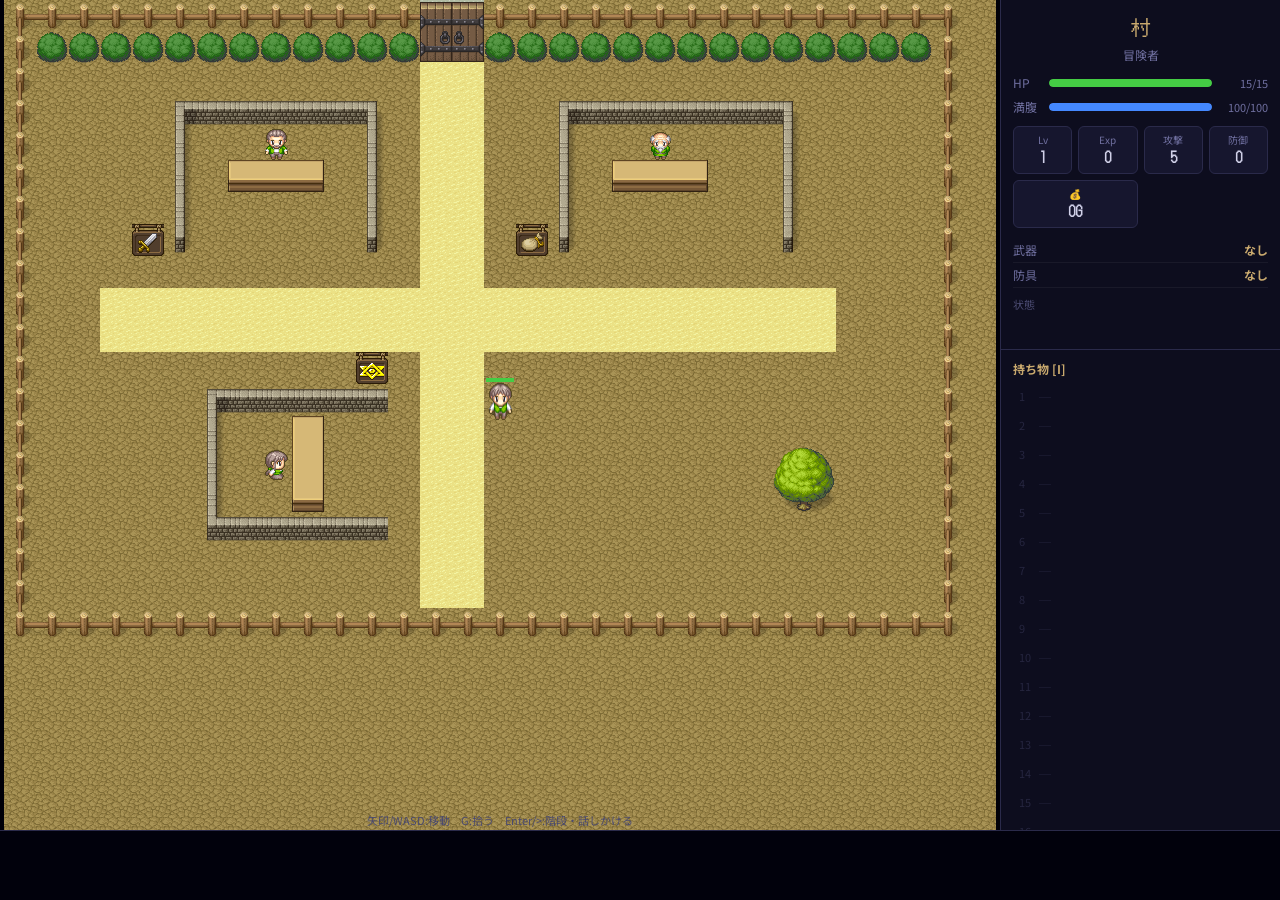
<file: index.html>
<!DOCTYPE html>
<html lang="ja">
<head>
  <meta charset="UTF-8" />
  <meta name="viewport" content="width=device-width, initial-scale=1.0" />
  <title>魂廟の迷宮 ─ ダンジョンローグライク</title>
  <meta name="description" content="風来のシレン風ターン制ダンジョンRPG。死を越えた加護システムと魂廟ガチャで育成するローグライク。" />
  <link rel="stylesheet" href="css/style.css" />
</head>
<body>
  <script type="module" src="js/main.js"></script>
</body>
</html>
</file>
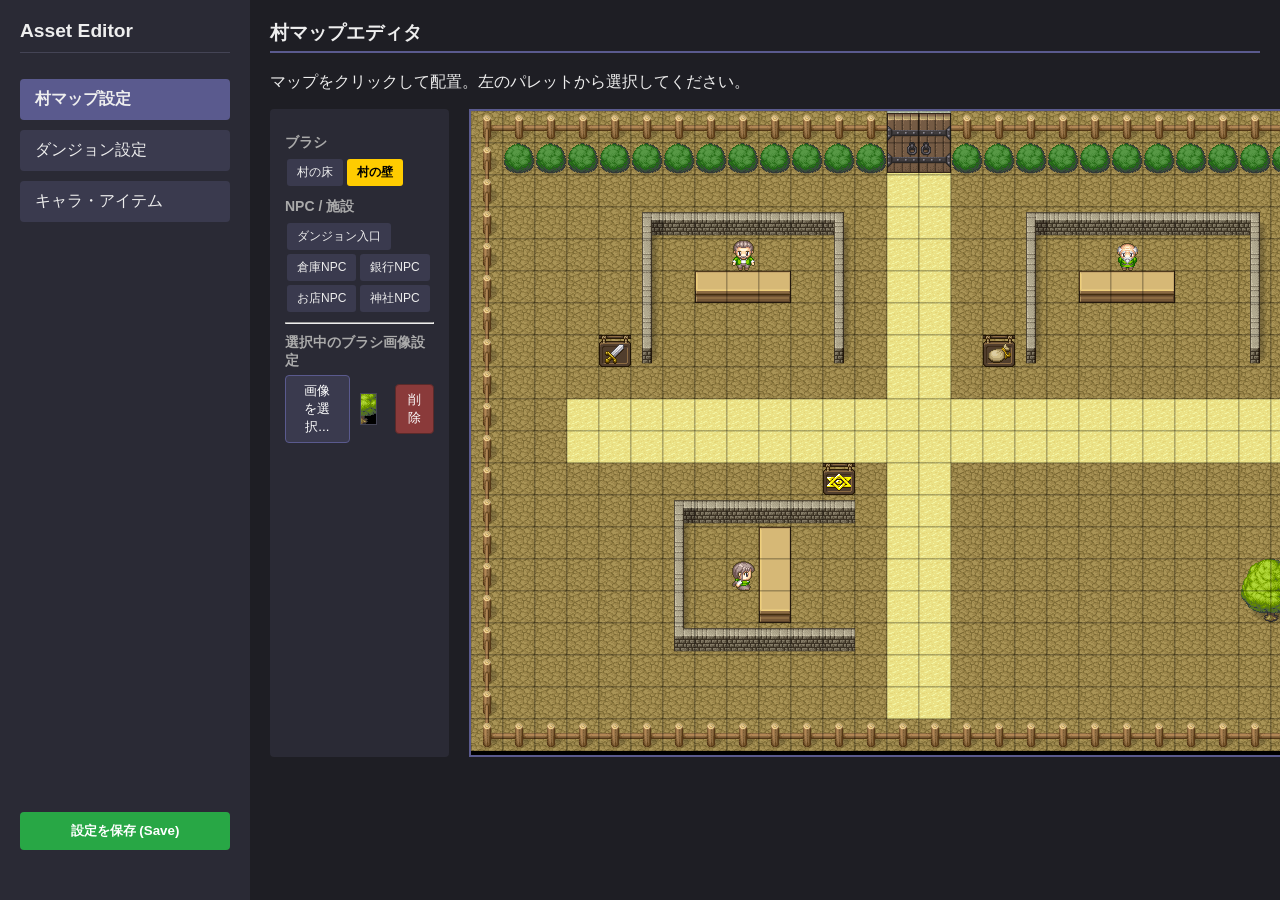
<file: editor.html>
<!DOCTYPE html>
<html lang="ja">
<head>
  <meta charset="UTF-8">
  <title>ローグライク アセットエディタ</title>
  <link rel="stylesheet" href="css/editor.css">
</head>
<body>
  <div class="editor-container">
    <div class="sidebar">
      <h2>Asset Editor</h2>
      <div class="tab-btn active" data-tab="village">村マップ設定</div>
      <div class="tab-btn" data-tab="dungeon">ダンジョン設定</div>
      <div class="tab-btn" data-tab="characters">キャラ・アイテム</div>
      <button id="btn-save" class="btn btn-save">設定を保存 (Save)</button>
      <div id="save-msg" class="save-msg"></div>
    </div>
    
    <div class="main-content">
      <!-- Village Editor -->
      <div id="tab-village" class="tab-content active">
        <h3>村マップエディタ</h3>
        <p>マップをクリックして配置。左のパレットから選択してください。</p>
        <div class="village-editor-layout">
          <div class="palette">
            <h4>ブラシ</h4>
            <div id="palette-items"></div>
            <h4>NPC / 施設</h4>
            <div id="palette-npcs"></div>
            <hr>
            <h4>選択中のブラシ画像設定</h4>
            <div>
              <div id="brush-img" class="asset-picker" data-kind="map"></div>
            </div>
          </div>
          <div class="canvas-wrap">
            <canvas id="village-canvas" width="960" height="640"></canvas>
          </div>
        </div>
      </div>

      <!-- Dungeon Editor -->
      <div id="tab-dungeon" class="tab-content">
        <h3>ダンジョン設定</h3>
        <p>自動生成されるダンジョンで使う画像を指定します。</p>
        <div class="form-grid">
          <label>床 (Floor)</label>
          <div id="dung-floor" class="asset-picker" data-kind="map"></div>
          <label>壁 (Wall)</label>
          <div id="dung-wall" class="asset-picker" data-kind="map"></div>
          <label>通路 (Corridor)</label>
          <div id="dung-corridor" class="asset-picker" data-kind="map"></div>
          <label>水 (Water)</label>
          <div id="dung-water" class="asset-picker" data-kind="map"></div>
          <label>階段 (Stairs)</label>
          <div id="dung-stairs" class="asset-picker" data-kind="map"></div>
          <label>扉 (Door)</label>
          <div id="dung-door" class="asset-picker" data-kind="map"></div>
          <label>罠 (Trap)</label>
          <div id="dung-trap" class="asset-picker" data-kind="map"></div>
        </div>
      </div>

      <!-- Characters & Items Editor -->
      <div id="tab-characters" class="tab-content">
        <h3>キャラクター・アイテム画像設定</h3>
        <div class="form-grid">
          <label>プレイヤー (Player)</label>
          <div id="char-player" class="asset-picker" data-kind="character"></div>
        </div>
        <hr>
        <h4>敵キャラクター</h4>
        <div id="enemy-list" class="form-grid"></div>
        <hr>
        <h4>アイテム</h4>
        <div id="item-list" class="form-grid"></div>
      </div>
    </div>
  </div>

  <!-- スプライトピッカー モーダル -->
  <div id="picker-modal" class="modal hidden">
    <div class="modal-content">
      <div class="modal-header">
        <h3>スプライトを選択</h3>
        <button id="btn-close-modal" class="btn-close">&times;</button>
      </div>
      <div class="modal-controls">
        <select id="modal-folder-select"><option value="">--フォルダ--</option></select>
        <select id="modal-img-select"><option value="">--画像--</option></select>
        <span class="picker-instruction" id="picker-inst">対象のマスをクリックしてください</span>
      </div>
      <div class="modal-canvas-wrap">
        <canvas id="picker-canvas"></canvas>
      </div>
    </div>
  </div>

  <!-- Type="module" so we can import constants -->
  <script type="module" src="js/editor.js"></script>
</body>
</html>
</file>
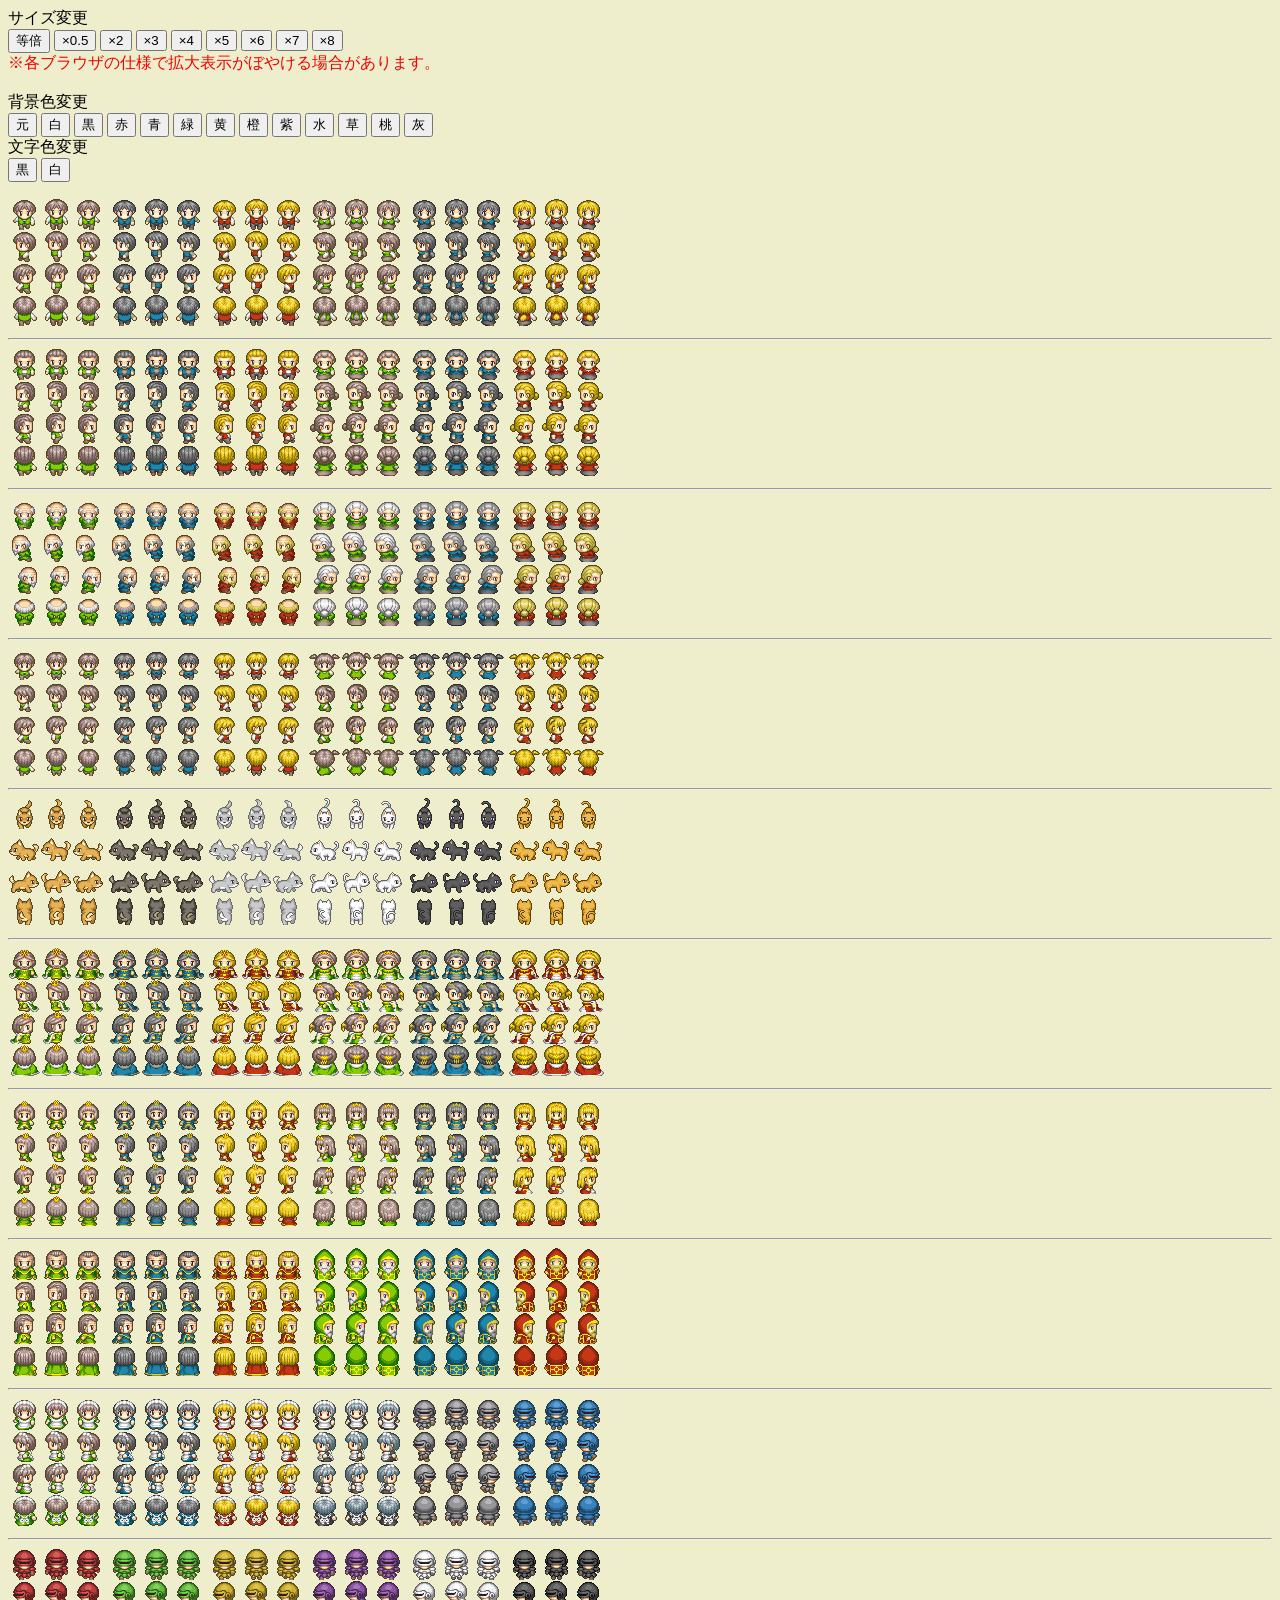
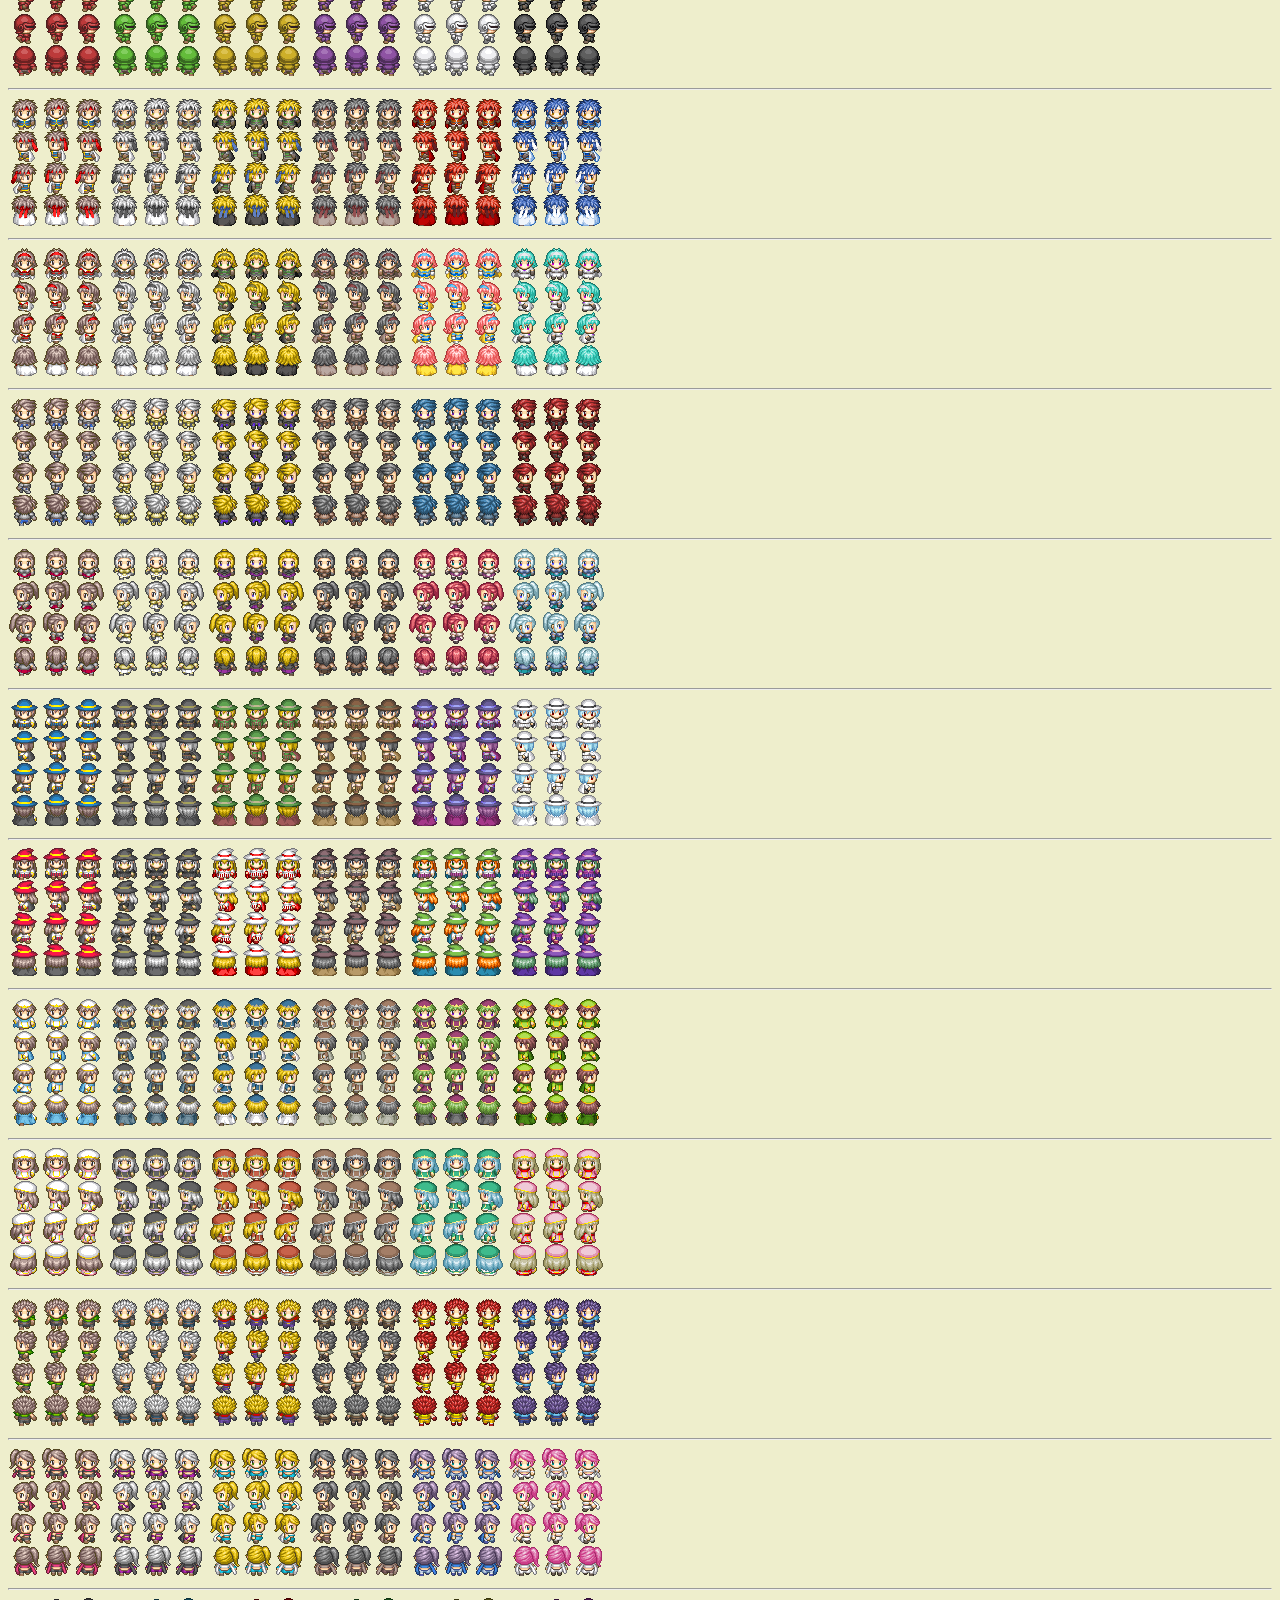
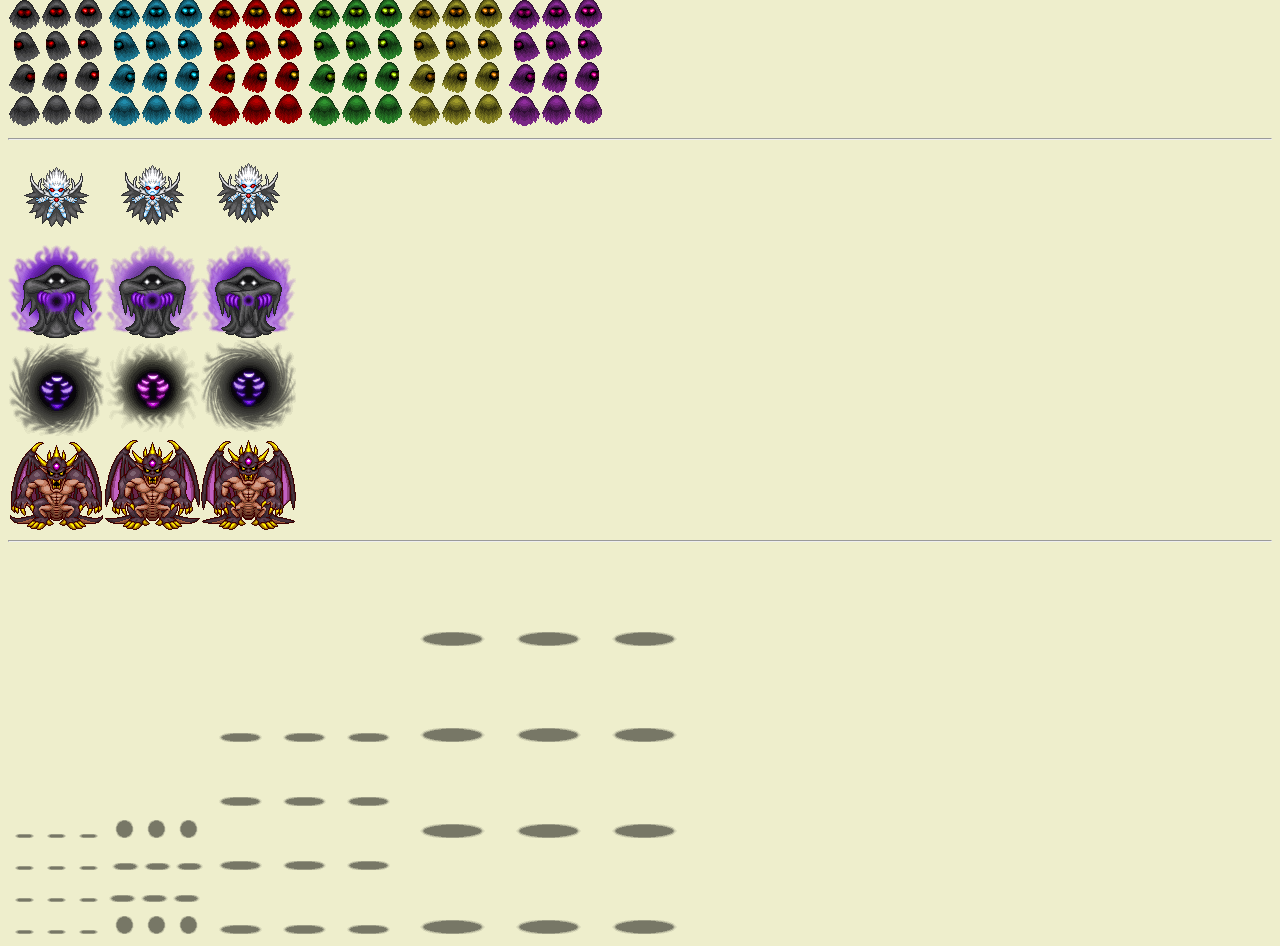
<file: assets/キャラチップ/image.html>
<html>
<head>
<meta http-equiv="Content-Type" content="text/html; charset=Shift_JIS">
<title>imagelist</title>
</head>
<body>
<body bgcolor="#EEEECC">
<form>
�T�C�Y�ύX<br />
<input type="button" value="���{" onclick="window.parent.document.body.style.zoom = 1;">
<input type="button" value="�~0.5" onclick="window.parent.document.body.style.zoom = 0.5;">
<input type="button" value="�~2" onclick="window.parent.document.body.style.zoom = 2;">
<input type="button" value="�~3" onclick="window.parent.document.body.style.zoom = 3;">
<input type="button" value="�~4" onclick="window.parent.document.body.style.zoom = 4;">
<input type="button" value="�~5" onclick="window.parent.document.body.style.zoom = 5;">
<input type="button" value="�~6" onclick="window.parent.document.body.style.zoom = 6;">
<input type="button" value="�~7" onclick="window.parent.document.body.style.zoom = 7;">
<input type="button" value="�~8" onclick="window.parent.document.body.style.zoom = 8;">
<br />
<font color="#fa0000">���e�u���E�U�̎d�l�Ŋg��\�����ڂ₯��ꍇ������܂��B</font><br />
<br />
�w�i�F�ύX<br />
<input type="button" value="��" onclick="document.bgColor = '#EEEECC';" />
<input type="button" value="��" onclick="document.bgColor = '#ffffff';" />
<input type="button" value="��" onclick="document.bgColor = '#000000';" />
<input type="button" value="��" onclick="document.bgColor = '#ee0000';" />
<input type="button" value="��" onclick="document.bgColor = '#0000ee';" />
<input type="button" value="��" onclick="document.bgColor = '#00aa00';" />
<input type="button" value="��" onclick="document.bgColor = '#fffe00';" />
<input type="button" value="��" onclick="document.bgColor = '#ff5500';" />
<input type="button" value="��" onclick="document.bgColor = '#aa00aa';" />
<input type="button" value="��" onclick="document.bgColor = '#77ccff';" />
<input type="button" value="��" onclick="document.bgColor = '#77cc33';" />
<input type="button" value="��" onclick="document.bgColor = '#ff88aa';" />
<input type="button" value="�D" onclick="document.bgColor = '#aaaaaa';" />
<br />
�����F�ύX<br />
<input type="button" value="��" onclick="document.fgColor = '#000000';" />
<input type="button" value="��" onclick="document.fgColor = '#ffffff';" />
</form>
<img src="pipo-charachip001.png" title="pipo-charachip001.png">
<img src="pipo-charachip001a.png" title="pipo-charachip001a.png">
<img src="pipo-charachip001b.png" title="pipo-charachip001b.png">
<img src="pipo-charachip002.png" title="pipo-charachip002.png">
<img src="pipo-charachip002a.png" title="pipo-charachip002a.png">
<img src="pipo-charachip002b.png" title="pipo-charachip002b.png"><br /><hr>
<img src="pipo-charachip003.png" title="pipo-charachip003.png">
<img src="pipo-charachip003a.png" title="pipo-charachip003a.png">
<img src="pipo-charachip003b.png" title="pipo-charachip003b.png">
<img src="pipo-charachip004.png" title="pipo-charachip004.png">
<img src="pipo-charachip004a.png" title="pipo-charachip004a.png">
<img src="pipo-charachip004b.png" title="pipo-charachip004b.png"><br /><hr>
<img src="pipo-charachip005.png" title="pipo-charachip005.png">
<img src="pipo-charachip005a.png" title="pipo-charachip005a.png">
<img src="pipo-charachip005b.png" title="pipo-charachip005b.png">
<img src="pipo-charachip006.png" title="pipo-charachip006.png">
<img src="pipo-charachip006a.png" title="pipo-charachip006a.png">
<img src="pipo-charachip006b.png" title="pipo-charachip006b.png"><br /><hr>
<img src="pipo-charachip007.png" title="pipo-charachip007.png">
<img src="pipo-charachip007a.png" title="pipo-charachip007a.png">
<img src="pipo-charachip007b.png" title="pipo-charachip007b.png">
<img src="pipo-charachip008.png" title="pipo-charachip008.png">
<img src="pipo-charachip008a.png" title="pipo-charachip008a.png">
<img src="pipo-charachip008b.png" title="pipo-charachip008b.png"><br /><hr>
<img src="pipo-charachip009.png" title="pipo-charachip009.png">
<img src="pipo-charachip009a.png" title="pipo-charachip009a.png">
<img src="pipo-charachip009b.png" title="pipo-charachip009b.png">
<img src="pipo-charachip010.png" title="pipo-charachip010.png">
<img src="pipo-charachip010a.png" title="pipo-charachip010a.png">
<img src="pipo-charachip010b.png" title="pipo-charachip010b.png"><br /><hr>
<img src="pipo-charachip011.png" title="pipo-charachip011.png">
<img src="pipo-charachip011a.png" title="pipo-charachip011a.png">
<img src="pipo-charachip011b.png" title="pipo-charachip011b.png">
<img src="pipo-charachip012.png" title="pipo-charachip012.png">
<img src="pipo-charachip012a.png" title="pipo-charachip012a.png">
<img src="pipo-charachip012b.png" title="pipo-charachip012b.png"><br /><hr>
<img src="pipo-charachip013.png" title="pipo-charachip013.png">
<img src="pipo-charachip013a.png" title="pipo-charachip013a.png">
<img src="pipo-charachip013b.png" title="pipo-charachip013b.png">
<img src="pipo-charachip014.png" title="pipo-charachip014.png">
<img src="pipo-charachip014a.png" title="pipo-charachip014a.png">
<img src="pipo-charachip014b.png" title="pipo-charachip014b.png"><br /><hr>
<img src="pipo-charachip015.png" title="pipo-charachip015.png">
<img src="pipo-charachip015a.png" title="pipo-charachip015a.png">
<img src="pipo-charachip015b.png" title="pipo-charachip015b.png">
<img src="pipo-charachip016.png" title="pipo-charachip016.png">
<img src="pipo-charachip016a.png" title="pipo-charachip016a.png">
<img src="pipo-charachip016b.png" title="pipo-charachip016b.png"><br /><hr>
<img src="pipo-charachip017.png" title="pipo-charachip017.png">
<img src="pipo-charachip017a.png" title="pipo-charachip017a.png">
<img src="pipo-charachip017b.png" title="pipo-charachip017b.png">
<img src="pipo-charachip017c.png" title="pipo-charachip017c.png">
<img src="pipo-charachip018.png" title="pipo-charachip018.png">
<img src="pipo-charachip018a.png" title="pipo-charachip018a.png"><br /><hr>
<img src="pipo-charachip018b.png" title="pipo-charachip018b.png">
<img src="pipo-charachip018c.png" title="pipo-charachip018c.png">
<img src="pipo-charachip018d.png" title="pipo-charachip018d.png">
<img src="pipo-charachip018e.png" title="pipo-charachip018e.png">
<img src="pipo-charachip018f.png" title="pipo-charachip018f.png">
<img src="pipo-charachip018g.png" title="pipo-charachip018g.png"><br /><hr>
<img src="pipo-charachip021.png" title="pipo-charachip021.png">
<img src="pipo-charachip021a.png" title="pipo-charachip021a.png">
<img src="pipo-charachip021b.png" title="pipo-charachip021b.png">
<img src="pipo-charachip021c.png" title="pipo-charachip021c.png">
<img src="pipo-charachip021d.png" title="pipo-charachip021d.png">
<img src="pipo-charachip021e.png" title="pipo-charachip021e.png"><br /><hr>
<img src="pipo-charachip022.png" title="pipo-charachip022.png">
<img src="pipo-charachip022a.png" title="pipo-charachip022a.png">
<img src="pipo-charachip022b.png" title="pipo-charachip022b.png">
<img src="pipo-charachip022c.png" title="pipo-charachip022c.png">
<img src="pipo-charachip022d.png" title="pipo-charachip022d.png">
<img src="pipo-charachip022e.png" title="pipo-charachip022e.png"><br /><hr>
<img src="pipo-charachip023.png" title="pipo-charachip023.png">
<img src="pipo-charachip023a.png" title="pipo-charachip023a.png">
<img src="pipo-charachip023b.png" title="pipo-charachip023b.png">
<img src="pipo-charachip023c.png" title="pipo-charachip023c.png">
<img src="pipo-charachip023d.png" title="pipo-charachip023d.png">
<img src="pipo-charachip023e.png" title="pipo-charachip023e.png"><br /><hr>
<img src="pipo-charachip024.png" title="pipo-charachip024.png">
<img src="pipo-charachip024a.png" title="pipo-charachip024a.png">
<img src="pipo-charachip024b.png" title="pipo-charachip024b.png">
<img src="pipo-charachip024c.png" title="pipo-charachip024c.png">
<img src="pipo-charachip024d.png" title="pipo-charachip024d.png">
<img src="pipo-charachip024e.png" title="pipo-charachip024e.png"><br /><hr>
<img src="pipo-charachip025.png" title="pipo-charachip025.png">
<img src="pipo-charachip025a.png" title="pipo-charachip025a.png">
<img src="pipo-charachip025b.png" title="pipo-charachip025b.png">
<img src="pipo-charachip025c.png" title="pipo-charachip025c.png">
<img src="pipo-charachip025d.png" title="pipo-charachip025d.png">
<img src="pipo-charachip025e.png" title="pipo-charachip025e.png"><br /><hr>
<img src="pipo-charachip026.png" title="pipo-charachip026.png">
<img src="pipo-charachip026a.png" title="pipo-charachip026a.png">
<img src="pipo-charachip026b.png" title="pipo-charachip026b.png">
<img src="pipo-charachip026c.png" title="pipo-charachip026c.png">
<img src="pipo-charachip026d.png" title="pipo-charachip026d.png">
<img src="pipo-charachip026e.png" title="pipo-charachip026e.png"><br /><hr>
<img src="pipo-charachip027.png" title="pipo-charachip027.png">
<img src="pipo-charachip027a.png" title="pipo-charachip027a.png">
<img src="pipo-charachip027b.png" title="pipo-charachip027b.png">
<img src="pipo-charachip027c.png" title="pipo-charachip027c.png">
<img src="pipo-charachip027d.png" title="pipo-charachip027d.png">
<img src="pipo-charachip027e.png" title="pipo-charachip027e.png"><br /><hr>
<img src="pipo-charachip028.png" title="pipo-charachip028.png">
<img src="pipo-charachip028a.png" title="pipo-charachip028a.png">
<img src="pipo-charachip028b.png" title="pipo-charachip028b.png">
<img src="pipo-charachip028c.png" title="pipo-charachip028c.png">
<img src="pipo-charachip028d.png" title="pipo-charachip028d.png">
<img src="pipo-charachip028e.png" title="pipo-charachip028e.png"><br /><hr>
<img src="pipo-charachip029.png" title="pipo-charachip029.png">
<img src="pipo-charachip029a.png" title="pipo-charachip029a.png">
<img src="pipo-charachip029b.png" title="pipo-charachip029b.png">
<img src="pipo-charachip029c.png" title="pipo-charachip029c.png">
<img src="pipo-charachip029d.png" title="pipo-charachip029d.png">
<img src="pipo-charachip029e.png" title="pipo-charachip029e.png"><br /><hr>
<img src="pipo-charachip030.png" title="pipo-charachip030.png">
<img src="pipo-charachip030a.png" title="pipo-charachip030a.png">
<img src="pipo-charachip030b.png" title="pipo-charachip030b.png">
<img src="pipo-charachip030c.png" title="pipo-charachip030c.png">
<img src="pipo-charachip030d.png" title="pipo-charachip030d.png">
<img src="pipo-charachip030e.png" title="pipo-charachip030e.png"><br /><hr>
<img src="pipo-charachip019.png" title="pipo-charachip019.png">
<img src="pipo-charachip019a.png" title="pipo-charachip019a.png">
<img src="pipo-charachip019b.png" title="pipo-charachip019b.png">
<img src="pipo-charachip019c.png" title="pipo-charachip019c.png">
<img src="pipo-charachip019d.png" title="pipo-charachip019d.png">
<img src="pipo-charachip019e.png" title="pipo-charachip019e.png"><br /><hr>
<img src="pipo-charachip020.png" title="pipo-charachip020.png"><br /><hr>
<img src="pipo-shadow001.png" title="pipo-shadow001.png">
<img src="pipo-shadow002.png" title="pipo-shadow002.png">
<img src="pipo-shadow003.png" title="pipo-shadow003.png">
<img src="pipo-shadow004.png" title="pipo-shadow004.png">
</body>
</html>
</file>
<file: css/style.css>
/* ============================================================
   style.css  ─  ダンジョンローグライク スタイル
   ============================================================ */

@import url('https://fonts.googleapis.com/css2?family=DotGothic16&family=Noto+Sans+JP:wght@300;400;700&display=swap');

/* ── リセット & 基本 ─────────────────────────────────── */
*, *::before, *::after { box-sizing: border-box; margin: 0; padding: 0; }

:root {
  --bg:          #080812;
  --bg2:         #0d0d1e;
  --bg3:         #12122a;
  --panel:       #16162e;
  --panel2:      #1e1e3a;
  --border:      #2a2a4a;
  --accent:      #c9a96e;
  --accent2:     #e8c87f;
  --text:        #d0d0e8;
  --text-muted:  #7070a0;
  --text-dim:    #4a4a70;
  --hp:          #44cc44;
  --hp-low:      #cc2222;
  --hunger:      #4488ff;
  --gold:        #ffd700;
  --soul:        #aa88ff;
  --rarity1:     #aaaaaa;
  --rarity2:     #4488ff;
  --rarity3:     #cc44ff;
  --rarity4:     #ffd700;
  --danger:      #ff4444;
  --success:     #44ff88;

  --font-main:   'Noto Sans JP', sans-serif;
  --font-game:   'DotGothic16', monospace;
  --radius:      8px;
  --radius-lg:   16px;
  --shadow:      0 4px 24px rgba(0,0,0,0.6);
  --glow-gold:   0 0 12px rgba(201,169,110,0.5);
  --glow-soul:   0 0 12px rgba(170,136,255,0.5);
}

html, body {
  width: 100%; height: 100%;
  overflow: hidden;
  background: var(--bg);
  color: var(--text);
  font-family: var(--font-main);
  font-size: 14px;
  line-height: 1.5;
}

/* ── 画面管理 ─────────────────────────────────────────── */
.screen { width: 100vw; height: 100vh; overflow: hidden; }
.hidden { display: none !important; }

/* ── ボタン共通 ──────────────────────────────────────── */
.btn {
  display: inline-flex;
  align-items: center;
  justify-content: center;
  padding: 10px 22px;
  border: none;
  border-radius: var(--radius);
  cursor: pointer;
  font-family: var(--font-main);
  font-size: 14px;
  font-weight: 700;
  letter-spacing: 0.04em;
  transition: all 0.18s ease;
  outline: none;
  user-select: none;
}

.btn-primary {
  background: linear-gradient(135deg, #c9a96e, #e8d080);
  color: #1a1000;
  box-shadow: var(--glow-gold);
}
.btn-primary:hover { transform: translateY(-2px); box-shadow: 0 6px 20px rgba(201,169,110,0.7); }

.btn-secondary {
  background: var(--panel2);
  color: var(--text);
  border: 1px solid var(--border);
}
.btn-secondary:hover { background: var(--border); }

.btn-gacha {
  background: linear-gradient(135deg, #6644cc, #aa66ff);
  color: #fff;
  box-shadow: 0 0 12px rgba(170,102,255,0.5);
}
.btn-gacha:hover { transform: translateY(-2px); box-shadow: 0 6px 20px rgba(170,102,255,0.7); }

.btn-back {
  position: absolute; top: 16px; left: 16px;
  background: transparent;
  color: var(--text-muted);
  border: 1px solid var(--border);
  padding: 8px 16px;
}
.btn-back:hover { color: var(--text); border-color: var(--accent); }

.btn-slot-unlock {
  background: linear-gradient(135deg, #2244aa, #4488ff);
  color: #fff;
  width: 100%;
  margin-top: 8px;
}
.btn-sublimate {
  background: linear-gradient(135deg, #aa6622, #ffaa44);
  color: #fff;
  border: none;
  border-radius: var(--radius);
  padding: 4px 12px;
  cursor: pointer;
  font-size: 12px;
  font-weight: 700;
  margin-left: auto;
  flex-shrink: 0;
}
.btn-sublimate:hover { transform: scale(1.05); }

/* ========================================================
   ロビー画面
   ======================================================== */
.lobby-bg {
  width: 100%; height: 100%;
  display: flex;
  flex-direction: column;
  align-items: center;
  background:
    radial-gradient(ellipse at 50% 0%, rgba(100,70,200,0.25) 0%, transparent 60%),
    radial-gradient(ellipse at 20% 100%, rgba(201,169,110,0.15) 0%, transparent 50%),
    var(--bg);
  overflow-y: auto;
}

.lobby-title {
  padding: 40px 20px 20px;
  text-align: center;
}

.title-glow {
  font-family: var(--font-game);
  font-size: clamp(36px, 6vw, 72px);
  color: var(--accent);
  text-shadow:
    0 0 20px rgba(201,169,110,0.8),
    0 0 60px rgba(201,169,110,0.4);
  letter-spacing: 0.1em;
  animation: titlePulse 3s ease-in-out infinite;
}

@keyframes titlePulse {
  0%, 100% { text-shadow: 0 0 20px rgba(201,169,110,0.8), 0 0 60px rgba(201,169,110,0.4); }
  50%       { text-shadow: 0 0 30px rgba(201,169,110,1),   0 0 80px rgba(201,169,110,0.6); }
}

.title-sub {
  color: var(--text-muted);
  font-size: 13px;
  margin-top: 8px;
  letter-spacing: 0.08em;
}

.lobby-panels {
  display: flex;
  gap: 24px;
  width: 100%;
  max-width: 1100px;
  padding: 0 24px 40px;
  flex-wrap: wrap;
}

.lobby-left, .lobby-right {
  background: rgba(22,22,46,0.8);
  border: 1px solid var(--border);
  border-radius: var(--radius-lg);
  padding: 24px;
  backdrop-filter: blur(12px);
}

.lobby-left  { flex: 1; min-width: 260px; display: flex; flex-direction: column; gap: 16px; }
.lobby-right { flex: 2; min-width: 320px; }

.soul-display {
  display: flex;
  align-items: center;
  gap: 10px;
  background: rgba(170,136,255,0.1);
  border: 1px solid rgba(170,136,255,0.3);
  border-radius: var(--radius);
  padding: 14px 20px;
}

.soul-icon   { font-size: 22px; color: var(--soul); }
.soul-count  { font-size: 28px; font-weight: 700; color: var(--soul); font-family: var(--font-game); }
.soul-label  { color: var(--text-muted); font-size: 13px; }

.lobby-stats { display: flex; flex-direction: column; gap: 6px; }
.stat-row {
  display: flex;
  justify-content: space-between;
  padding: 5px 0;
  border-bottom: 1px solid rgba(255,255,255,0.05);
  color: var(--text-muted);
  font-size: 13px;
}
.stat-row span:last-child { color: var(--text); font-weight: 700; }

.lobby-buttons { display: flex; flex-direction: column; gap: 10px; margin-top: 8px; }

/* 加護選択 */
.blessing-select-title {
  font-size: 13px;
  color: var(--accent);
  letter-spacing: 0.06em;
  margin-bottom: 10px;
  font-weight: 700;
}

.blessing-slots {
  display: flex;
  gap: 10px;
  flex-wrap: wrap;
  margin-bottom: 16px;
}

.blessing-slot {
  flex: 1;
  min-width: 100px;
  height: 64px;
  border: 2px dashed var(--border);
  border-radius: var(--radius);
  display: flex;
  align-items: center;
  justify-content: center;
  gap: 6px;
  cursor: pointer;
  transition: all 0.18s;
  padding: 8px;
  font-size: 13px;
}
.blessing-slot.filled {
  border: 2px solid var(--accent);
  background: rgba(201,169,110,0.08);
}
.blessing-slot:hover { border-color: var(--accent); }
.bs-icon  { font-size: 20px; }
.bs-name  { font-size: 12px; font-weight: 700; }
.bs-empty { color: var(--text-dim); font-size: 12px; }

.owned-blessings-list { display: flex; flex-direction: column; gap: 6px; max-height: 300px; overflow-y: auto; }
.ol-title { font-size: 12px; color: var(--text-muted); margin-bottom: 6px; }
.ol-empty { color: var(--text-dim); font-size: 12px; padding: 8px; text-align: center; }

.owned-card {
  display: flex;
  align-items: center;
  gap: 8px;
  padding: 8px 12px;
  background: var(--panel2);
  border: 1px solid var(--border);
  border-radius: var(--radius);
  cursor: pointer;
  transition: all 0.15s;
  font-size: 13px;
}
.owned-card:hover  { border-color: var(--accent); }
.owned-card.selected { border-color: var(--accent); background: rgba(201,169,110,0.12); }
.oc-icon   { font-size: 18px; }
.oc-name   { font-weight: 700; flex: 1; }
.oc-count  { color: var(--text-muted); font-size: 12px; }

/* ========================================================
   ガチャ画面
   ======================================================== */
.gacha-bg {
  width: 100%; height: 100%;
  overflow-y: auto;
  padding: 60px 24px 40px;
  background:
    radial-gradient(ellipse at 50% 50%, rgba(100,50,200,0.2) 0%, transparent 70%),
    var(--bg);
}

.gacha-title {
  font-family: var(--font-game);
  font-size: 32px;
  color: var(--soul);
  text-align: center;
  text-shadow: 0 0 20px rgba(170,136,255,0.8);
  margin-bottom: 20px;
}

.gacha-pity-bar {
  display: flex;
  align-items: center;
  gap: 10px;
  max-width: 500px;
  margin: 0 auto 16px;
  font-size: 13px;
  color: var(--text-muted);
}

.pity-bar-wrap {
  flex: 1;
  height: 8px;
  background: var(--panel2);
  border-radius: 4px;
  overflow: hidden;
}

.pity-bar-fill {
  height: 100%;
  background: linear-gradient(90deg, #6644cc, #ffd700);
  border-radius: 4px;
  transition: width 0.5s ease;
}

.gacha-soul-display {
  text-align: center;
  font-size: 22px;
  color: var(--soul);
  font-weight: 700;
  margin-bottom: 4px;
  gap: 6px;
}

.gacha-cost-info {
  text-align: center;
  color: var(--text-muted);
  font-size: 12px;
  margin-bottom: 20px;
}

.gacha-buttons {
  display: flex;
  gap: 16px;
  justify-content: center;
  margin-bottom: 24px;
}

.btn-gacha-pull {
  background: linear-gradient(135deg, #6644cc, #aa66ff);
  color: #fff;
  padding: 14px 36px;
  font-size: 16px;
  box-shadow: 0 0 16px rgba(170,102,255,0.5);
  border: none;
  border-radius: var(--radius);
  cursor: pointer;
  font-family: var(--font-main);
  font-weight: 700;
  transition: all 0.18s;
}
.btn-gacha-pull:hover { transform: translateY(-3px); box-shadow: 0 8px 24px rgba(170,102,255,0.7); }
.btn-gacha-pull.pull-ten {
  background: linear-gradient(135deg, #aa6622, #ffaa44);
  box-shadow: 0 0 16px rgba(255,170,68,0.5);
}
.btn-gacha-pull.pull-ten:hover { box-shadow: 0 8px 24px rgba(255,170,68,0.7); }

/* ガチャ結果 */
.gacha-result {
  max-width: 800px;
  margin: 0 auto 24px;
  background: rgba(22,22,46,0.95);
  border: 2px solid var(--soul);
  border-radius: var(--radius-lg);
  padding: 20px;
  display: flex;
  flex-wrap: wrap;
  gap: 12px;
  justify-content: center;
  animation: resultSlide 0.4s ease-out;
}
@keyframes resultSlide { from { transform: translateY(-20px); opacity:0; } to { transform: translateY(0); opacity:1; } }

.gacha-result.ur-flash {
  animation: resultSlide 0.4s ease-out, urFlash 1.5s ease;
}
@keyframes urFlash {
  0%   { box-shadow: 0 0 0 rgba(255,215,0,0); }
  30%  { box-shadow: 0 0 80px rgba(255,215,0,0.8); }
  100% { box-shadow: 0 0 20px rgba(255,215,0,0.3); }
}

.result-card {
  display: flex;
  flex-direction: column;
  align-items: center;
  gap: 4px;
  width: 90px;
  padding: 12px 8px;
  background: var(--panel);
  border-radius: var(--radius);
  border: 2px solid var(--border);
  animation: cardPop 0.3s ease-out;
}
@keyframes cardPop { from { transform: scale(0.7); opacity:0; } to { transform: scale(1); opacity:1; } }

.result-card.rarity-4 {
  border-color: var(--rarity4);
  background: rgba(255,215,0,0.05);
  box-shadow: 0 0 16px rgba(255,215,0,0.4);
}
.result-card.rarity-3 { border-color: var(--rarity3); }
.result-card.rarity-2 { border-color: var(--rarity2); }
.rc-rarity { font-size: 11px; font-weight: 700; }
.rc-icon   { font-size: 28px; }
.rc-name   { font-size: 11px; font-weight: 700; text-align: center; line-height: 1.3; }
.rc-new    { font-size: 10px; color: var(--success); font-weight: 700; background: rgba(68,255,136,0.15); padding: 1px 6px; border-radius: 4px; }

.result-close { display: block; margin: 8px auto 0; }

.gacha-owned-title {
  font-size: 14px;
  color: var(--accent);
  font-weight: 700;
  margin-bottom: 12px;
  max-width: 800px;
  margin-left: auto;
  margin-right: auto;
}

.gacha-owned-list {
  max-width: 800px;
  margin: 0 auto;
  display: flex;
  flex-direction: column;
  gap: 8px;
}

.gacha-owned-card {
  display: flex;
  align-items: center;
  gap: 10px;
  padding: 10px 14px;
  background: var(--panel);
  border: 1px solid var(--border);
  border-radius: var(--radius);
  font-size: 13px;
}
.oc-desc { color: var(--text-muted); font-size: 12px; flex: 1; }

/* ========================================================
   ダンジョン画面
   ======================================================== */
.dungeon-layout {
  display: flex;
  height: calc(100vh - 70px);
  overflow: hidden;
}

.dungeon-left {
  flex: 1;
  background: #000008;
  overflow: hidden;
  display: flex;
  align-items: center;
  justify-content: center;
}

#game-canvas {
  display: block;
  image-rendering: pixelated;
}

.dungeon-right {
  width: 280px;
  flex-shrink: 0;
  background: var(--bg2);
  border-left: 1px solid var(--border);
  display: flex;
  flex-direction: column;
  overflow-y: auto;
}

/* ステータスパネル */
.status-panel {
  padding: 12px;
  border-bottom: 1px solid var(--border);
}

.status-floor {
  font-family: var(--font-game);
  font-size: 20px;
  color: var(--accent);
  text-align: center;
  margin-bottom: 4px;
}

.status-name { text-align: center; color: var(--text-muted); font-size: 12px; margin-bottom: 10px; }

.status-row {
  display: flex;
  align-items: center;
  gap: 6px;
  margin-bottom: 6px;
  font-size: 12px;
  color: var(--text-muted);
}
.status-row > span:first-child { width: 30px; flex-shrink: 0; }

.bar-wrap {
  flex: 1;
  height: 8px;
  background: rgba(255,255,255,0.08);
  border-radius: 4px;
  overflow: hidden;
}
.bar { height: 100%; border-radius: 4px; transition: width 0.2s, background 0.3s; }
.hp-bar     { background: var(--hp); }
.hunger-bar { background: var(--hunger); }
.bar-text   { font-size: 11px; width: 50px; text-align: right; flex-shrink: 0; }

.status-grid {
  display: grid;
  grid-template-columns: repeat(4, 1fr);
  gap: 6px;
  margin: 10px 0;
}
.sg-item {
  background: var(--panel);
  border: 1px solid var(--border);
  border-radius: 6px;
  padding: 5px 4px;
  text-align: center;
}
.sg-gold { grid-column: span 2; }
.sg-label { font-size: 10px; color: var(--text-muted); }
.sg-val   { font-size: 14px; font-weight: 700; font-family: var(--font-game); }

.equip-section { margin-bottom: 8px; }
.equip-row {
  display: flex;
  justify-content: space-between;
  font-size: 12px;
  padding: 3px 0;
  border-bottom: 1px solid rgba(255,255,255,0.05);
}
.equip-row span:first-child { color: var(--text-muted); }
.equip-name { color: var(--accent); font-weight: 700; }

.status-section-title { font-size: 11px; color: var(--text-dim); margin-bottom: 4px; }
.st-statuses { display: flex; flex-wrap: wrap; gap: 4px; min-height: 20px; }
.status-badge {
  font-size: 10px;
  padding: 2px 6px;
  background: rgba(255,68,68,0.2);
  border: 1px solid rgba(255,68,68,0.4);
  border-radius: 4px;
  color: var(--danger);
}

/* インベントリ */
.inventory-panel {
  padding: 10px 12px;
  border-bottom: 1px solid var(--border);
  flex: 1;
}
.inv-title { font-size: 12px; color: var(--accent); font-weight: 700; margin-bottom: 6px; }
.inventory-list { display: flex; flex-direction: column; gap: 3px; }
.inv-row {
  display: flex;
  align-items: center;
  gap: 6px;
  padding: 4px 6px;
  border-radius: 5px;
  cursor: pointer;
  font-size: 12px;
  transition: background 0.15s;
}
.inv-row:hover  { background: var(--panel2); }
.inv-empty      { cursor: default; opacity: 0.4; }
.inv-num        { color: var(--text-dim); font-size: 11px; width: 14px; flex-shrink: 0; }
.inv-name       { color: var(--text); flex: 1; }
.inv-empty-label { color: var(--text-dim); }

/* 加護アクティブ */
.blessing-active-panel { padding: 8px 12px; }
.active-blessings { display: flex; flex-direction: column; gap: 4px; }
.active-blessing-badge {
  font-size: 11px;
  padding: 3px 8px;
  background: rgba(201,169,110,0.1);
  border: 1px solid rgba(201,169,110,0.3);
  border-radius: 4px;
  color: var(--accent);
  cursor: default;
  white-space: nowrap;
  overflow: hidden;
  text-overflow: ellipsis;
}

/* メッセージログ */
.message-log-wrap {
  height: 70px;
  background: rgba(0,0,12,0.9);
  border-top: 1px solid var(--border);
  overflow: hidden;
  padding: 6px 12px;
}
.message-log {
  height: 100%;
  overflow-y: auto;
  display: flex;
  flex-direction: column;
  gap: 1px;
}
.msg-line {
  flex-shrink: 0;
  font-size: 12px;
  font-family: var(--font-game);
  color: var(--text);
  white-space: nowrap;
  overflow: hidden;
  text-overflow: ellipsis;
  padding: 1px 0;
}

/* アイテムメニュー */
.item-menu {
  position: fixed;
  z-index: 1000;
  background: var(--panel);
  border: 1px solid var(--accent);
  border-radius: var(--radius);
  padding: 6px;
  display: flex;
  flex-direction: column;
  gap: 4px;
  min-width: 120px;
  box-shadow: var(--shadow);
  animation: menuPop 0.15s ease-out;
}
@keyframes menuPop { from { transform: scale(0.9); opacity: 0; } to { transform: scale(1); opacity: 1; } }

.item-menu-btn {
  background: transparent;
  border: none;
  color: var(--text);
  padding: 7px 12px;
  text-align: left;
  cursor: pointer;
  border-radius: 5px;
  font-size: 13px;
  font-family: var(--font-main);
  transition: background 0.12s;
}
.item-menu-btn:hover     { background: var(--panel2); }
.item-menu-close         { color: var(--text-muted); font-size: 12px; }

.key-help {
  position: absolute;
  bottom: 72px;
  left: 0;
  right: 280px;
  text-align: center;
  font-size: 11px;
  color: var(--text-dim);
  pointer-events: none;
}

/* ========================================================
   ゲームオーバー画面
   ======================================================== */
.gameover-bg {
  width: 100%; height: 100%;
  display: flex;
  flex-direction: column;
  align-items: center;
  justify-content: center;
  gap: 24px;
  background:
    radial-gradient(ellipse at 50% 40%, rgba(150,0,0,0.3) 0%, transparent 60%),
    var(--bg);
}

.gameover-title {
  font-family: var(--font-game);
  font-size: clamp(40px, 8vw, 80px);
  color: var(--danger);
  text-shadow: 0 0 30px rgba(255,68,68,0.8);
  animation: gameoverPulse 2s ease-in-out infinite;
}
@keyframes gameoverPulse {
  0%, 100% { text-shadow: 0 0 30px rgba(255,68,68,0.8); }
  50%       { text-shadow: 0 0 60px rgba(255,68,68,1), 0 0 100px rgba(255,68,68,0.4); }
}

.gameover-info {
  background: rgba(22,22,46,0.8);
  border: 1px solid var(--border);
  border-radius: var(--radius-lg);
  padding: 24px 40px;
  text-align: center;
}
.go-floor { font-size: 20px; margin-bottom: 12px; }
.go-floor strong { color: var(--accent); font-size: 28px; font-family: var(--font-game); }
.go-souls { font-size: 18px; }
.go-souls strong { color: var(--soul); font-size: 24px; font-family: var(--font-game); }
.soul-tip { font-size: 12px; color: var(--text-muted); display: block; margin-top: 4px; }

.gameover-ach { display: flex; flex-direction: column; gap: 6px; }
.ach-title { color: var(--gold); font-weight: 700; font-size: 14px; text-align: center; margin-bottom: 6px; }
.ach-item  { background: rgba(255,215,0,0.08); border: 1px solid rgba(255,215,0,0.3); border-radius: var(--radius); padding: 8px 16px; color: var(--gold); font-size: 13px; }

.gameover-buttons { display: flex; gap: 16px; }

/* ========================================================
   クリア画面
   ======================================================== */
.clear-bg {
  width: 100%; height: 100%;
  display: flex;
  flex-direction: column;
  align-items: center;
  justify-content: center;
  gap: 28px;
  background:
    radial-gradient(ellipse at 50% 40%, rgba(201,169,110,0.25) 0%, transparent 60%),
    var(--bg);
}

.clear-title {
  font-family: var(--font-game);
  font-size: clamp(32px, 6vw, 64px);
  color: var(--gold);
  text-shadow: 0 0 30px rgba(255,215,0,0.8);
  animation: clearPulse 1.5s ease-in-out infinite;
}
@keyframes clearPulse {
  0%, 100% { text-shadow: 0 0 30px rgba(255,215,0,0.8); }
  50%       { text-shadow: 0 0 60px rgba(255,215,0,1), 0 0 100px rgba(255,215,0,0.5); }
}

.clear-info {
  background: rgba(22,22,46,0.8);
  border: 1px solid var(--accent);
  border-radius: var(--radius-lg);
  padding: 24px 40px;
  text-align: center;
}
.cl-congrats { color: var(--text); font-size: 16px; margin-bottom: 12px; }
.cl-souls    { font-size: 20px; color: var(--soul); }
.cl-souls strong { font-family: var(--font-game); font-size: 28px; }

/* ========================================================
   トースト
   ======================================================== */
.toast {
  position: fixed;
  bottom: 80px;
  left: 50%;
  transform: translateX(-50%) translateY(20px);
  background: var(--panel2);
  border: 1px solid var(--accent);
  border-radius: var(--radius);
  padding: 10px 24px;
  color: var(--text);
  font-size: 13px;
  box-shadow: var(--shadow);
  opacity: 0;
  transition: all 0.3s ease;
  pointer-events: none;
  z-index: 9999;
  white-space: nowrap;
}
.toast.show {
  opacity: 1;
  transform: translateX(-50%) translateY(0);
}

/* ========================================================
   スクロールバー
   ======================================================== */
::-webkit-scrollbar         { width: 4px; }
::-webkit-scrollbar-track   { background: var(--bg2); }
::-webkit-scrollbar-thumb   { background: var(--border); border-radius: 2px; }
::-webkit-scrollbar-thumb:hover { background: var(--accent); }
</file>
<file: css/editor.css>
* { box-sizing: border-box; }
body {
  margin: 0; padding: 0;
  font-family: sans-serif;
  background: #1e1e24;
  color: #eee;
  display: flex;
  height: 100vh;
}

.editor-container {
  display: flex;
  width: 100%;
}

.sidebar {
  width: 250px;
  background: #2a2a35;
  padding: 20px;
  display: flex;
  flex-direction: column;
  gap: 10px;
}

.sidebar h2 { margin-top: 0; font-size: 1.2rem; border-bottom: 1px solid #445; padding-bottom: 10px;}

.tab-btn {
  padding: 10px 15px;
  background: #3a3a4e;
  border-radius: 4px;
  cursor: pointer;
  user-select: none;
}
.tab-btn:hover { background: #4a4a5e; }
.tab-btn.active { background: #5a5a8e; font-weight: bold; }

.btn {
  padding: 10px 15px;
  border: none;
  border-radius: 4px;
  cursor: pointer;
  font-weight: bold;
}
.btn-save { background: #28a745; color: white; margin-top: auto; }
.btn-save:hover { background: #218838; }

.save-msg { color: #44ff44; font-size: 0.9rem; text-align: center; min-height: 20px; }

.main-content {
  flex: 1;
  padding: 20px;
  overflow-y: auto;
}

.tab-content { display: none; }
.tab-content.active { display: block; }

h3 { margin-top: 0; border-bottom: 2px solid #5a5a8e; padding-bottom: 5px; }

.village-editor-layout {
  display: flex;
  gap: 20px;
}

.palette {
  width: 250px;
  background: #2a2a35;
  padding: 15px;
  border-radius: 4px;
}
.palette h4 { margin: 10px 0 5px; font-size: 14px; color: #aaa; }

.palette-item {
  display: inline-block;
  padding: 5px 10px;
  background: #3a3a4e;
  margin: 2px;
  border-radius: 3px;
  cursor: pointer;
  font-size: 12px;
  user-select: none;
}
.palette-item.selected {
  background: #ffcc00;
  color: #000;
  font-weight: bold;
}

.input-full {
  width: 100%;
  padding: 6px;
  background: #111;
  border: 1px solid #444;
  color: #fff;
  border-radius: 3px;
}

.canvas-wrap {
  border: 2px solid #5a5a8e;
  background: #000;
  cursor: crosshair;
}

.form-grid {
  display: grid;
  grid-template-columns: 150px 1fr;
  gap: 10px;
  align-items: center;
  max-width: 600px;
}

.form-grid label {
  text-align: right;
  padding-right: 10px;
}

.form-grid input {
  padding: 8px;
  background: #111;
  border: 1px solid #444;
  color: #fff;
  border-radius: 3px;
}

/* Modal Styles */
.modal {
  position: fixed; top: 0; left: 0; width: 100vw; height: 100vh;
  background: rgba(0,0,0,0.8);
  display: flex; justify-content: center; align-items: center;
  z-index: 1000;
}
.modal.hidden { display: none; }
.modal-content {
  background: #2a2a35; padding: 20px; border-radius: 8px;
  width: 90%; max-width: 800px; max-height: 90vh;
  display: flex; flex-direction: column;
}
.modal-header { display: flex; justify-content: space-between; align-items: center; border-bottom: 1px solid #445; padding-bottom: 10px; margin-bottom: 15px; }
.modal-header h3 { margin: 0; border: none; padding: 0; }
.btn-close { background: transparent; border: none; color: #fff; font-size: 1.5rem; cursor: pointer; }
.btn-close:hover { color: #f44; }
.modal-controls { display: flex; gap: 10px; margin-bottom: 15px; align-items: center; }
.modal-controls select { padding: 6px; background: #111; color: #fff; border: 1px solid #445; border-radius: 4px; flex: 1; }
.picker-instruction { font-size: 0.9rem; color: #aaa; }
.modal-canvas-wrap {
  flex: 1; overflow: auto; background: #000; border: 2px solid #5a5a8e;
  position: relative; cursor: crosshair; min-height: 400px;
}

/* Asset Picker Box */
.asset-picker {
  display: flex; gap: 10px; align-items: center;
}
.btn-picker {
  padding: 6px 12px; background: #3a3a4e; color: #fff; border: 1px solid #5a5a8e; border-radius: 4px; cursor: pointer;
}
.btn-picker:hover { background: #4a4a5e; }
.picker-preview {
  width: 32px; height: 32px; background: #000; border: 1px solid #445; image-rendering: pixelated;
}
.picker-preview.character {
  width: 32px; height: 32px; /* preview only top-left or full? let's do 32x32 */
}
.btn-delete {
  padding: 6px 12px; background: #8a3a3a; color: #fff; border: 1px solid #5a2a2a; border-radius: 4px; cursor: pointer;
}
.btn-delete:hover { background: #a54a4a; }
</file>
